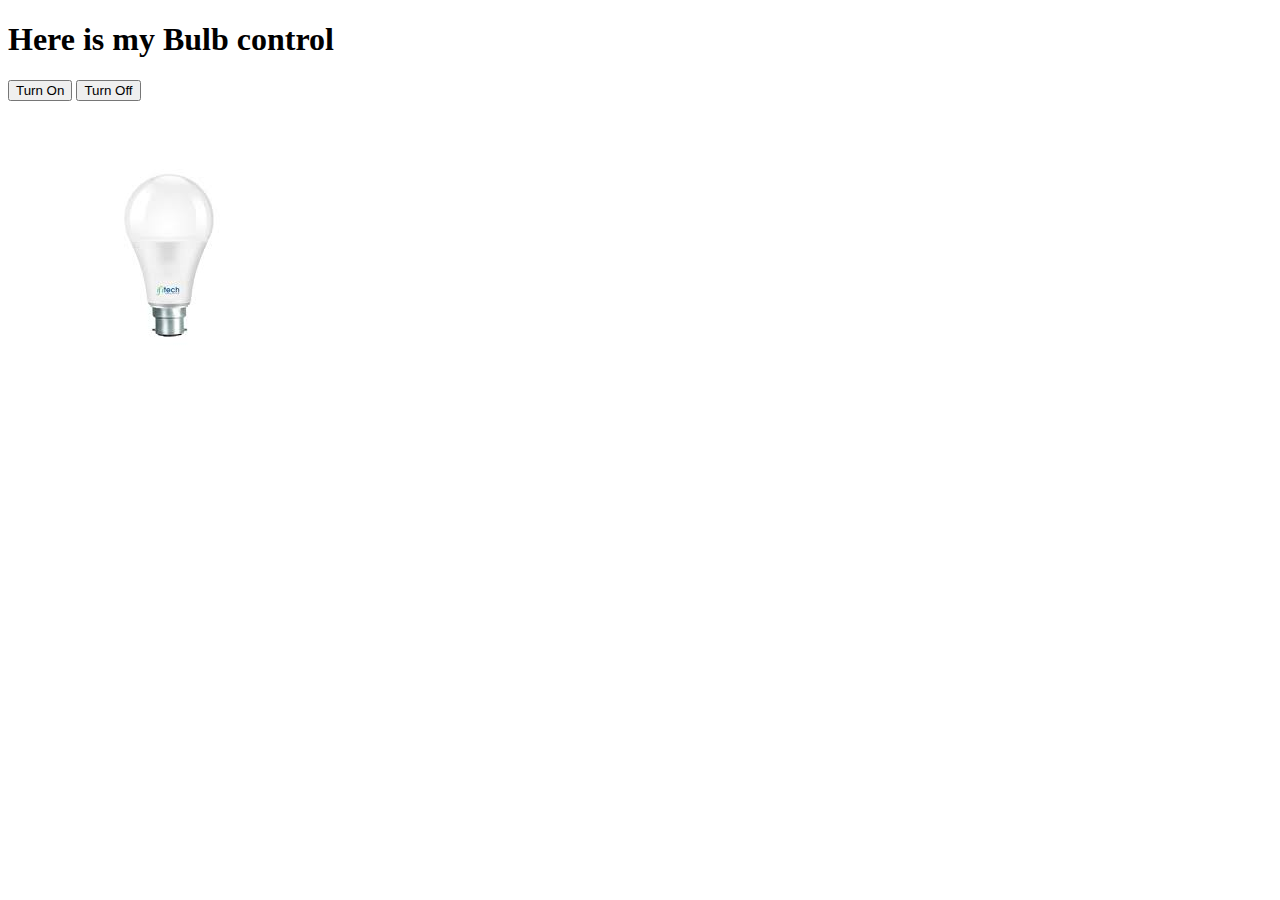
<file: Bulbproject/index.html>
<!DOCTYPE html>
<html lang="en">
<head>
    <meta charset="UTF-8">
    <meta http-equiv="X-UA-Compatible" content="IE=edge">
    <meta name="viewport" content="width=device-width, initial-scale=1.0">
    <title>Bulb Project</title>

    <style>

        .bulb-container{
            margin: 20px;
            padding: 2em;

        }
    </style>

</head>
<body>
    <h1>Here is my Bulb control</h1>
    <button onclick="turn_on()">Turn On</button>

    <button onclick="turn_off()">Turn Off</button>

<div class="bulb-container">
<img id="bulb" src="offbulb.jpg" alt=""/></div>
</body>

<script>

const turn_on=()=>{
    let img=document.getElementById("bulb");
    img.setAttribute("src","onbulb.jpg");
};

const turn_off=()=>{
    let img=document.getElementById("bulb");
    img.setAttribute("src","offbulb.jpg");
};

</script>
</html>
</file>
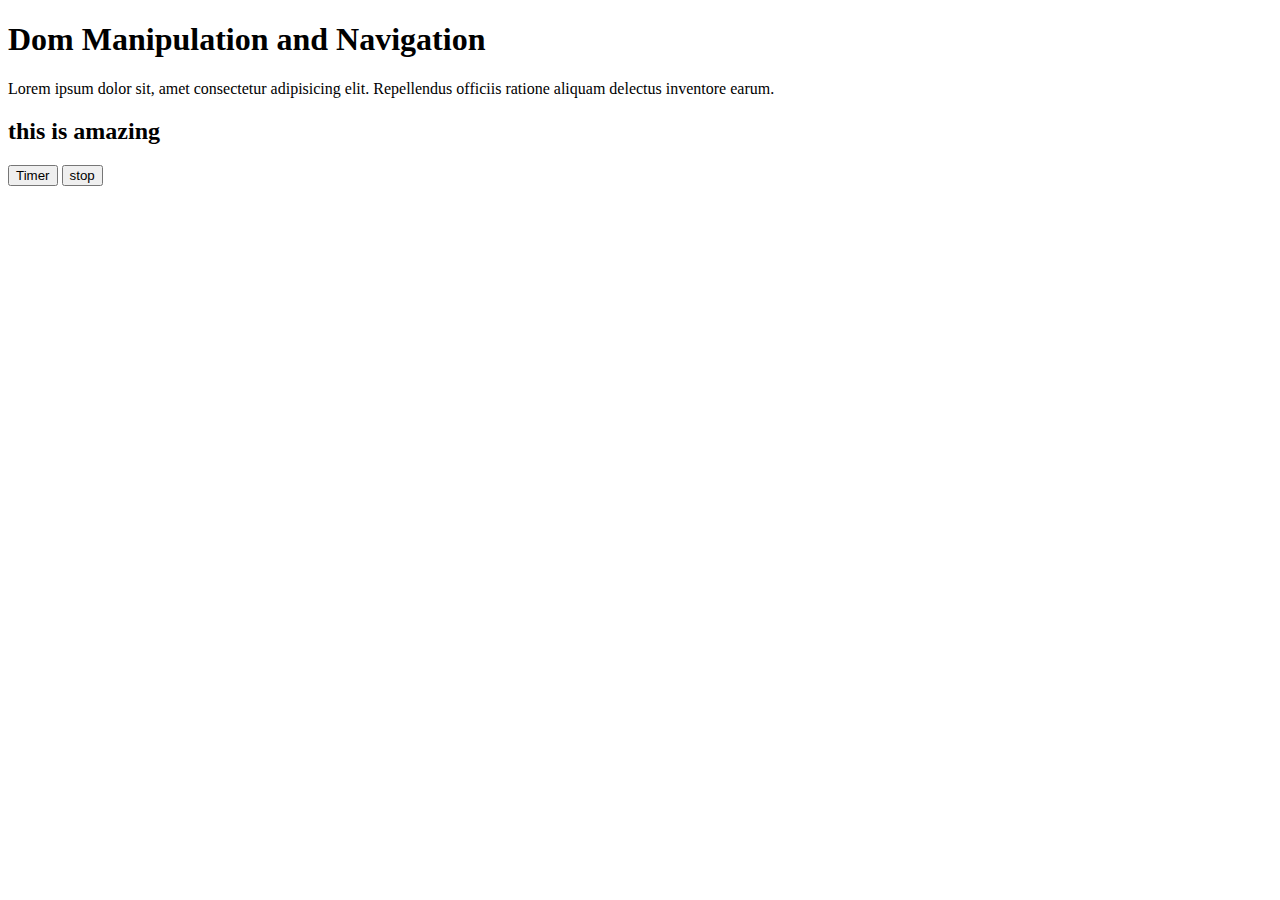
<file: Dom/index.html>
<!DOCTYPE html>
<html lang="en">
<head>
    <meta charset="UTF-8">
    <meta http-equiv="X-UA-Compatible" content="IE=edge">
    <meta name="viewport" content="width=device-width, initial-scale=1.0">
    <title>Dom Manipulation</title>
</head>
<body>
    <div id="main">
    <h1 id="sub">Dom Manipulation and Navigation</h1>
    <p id="pri"><span>Lorem ipsum dolor sit, amet consectetur adipisicing elit. 
        Repellendus officiis ratione aliquam delectus inventore earum.</span>
    </p>
    <h2>this is amazing</h2>
        </div>
         <button onclick="start()">Timer</button> 
         <button onclick="stop()">stop</button>
</body>

<script>

// const addnode=()=>{
//     let node=document.createElement("div");
//     console.log(node);
//     let text=document.createTextNode("its so easy");

//     node.appendChild(text);
//     console.log(node);
//     let main=document.getElementById("main");
//     main.appendChild(node);
// }
// const magic=()=>{
// let main=document.getElementById("main");
// console.log(main);
// console.log(main.firstElementChild.nodeName);

// let first=main.firstElementChild;
// console.log(first);

// let last=main.lastElementChild;
// console.log(last);
// last.style.backgroundColor="#e2e2e2";
// last.style.color="green";

// let nodes=main.childNodes;

// for(let n of nodes){
//     console.log(n.nodeName);
// }

// let parent=main.parentNode;
// console.log(parent.nodeName);

// //sibling
// let sub=document.getElementById("sub");

// let next=sub.nextElementSibling;
// console.log(next.nodeName);
// }

//delay timeout function
const code=()=>{
    console.log("Time function is good");
}
let pause;
const start=()=>{
//setTimeout(code,3000);
pause=setInterval(code,2000);
}

const stop=()=>{
    clearInterval(pause);
}

    </script>
</html>
</file>
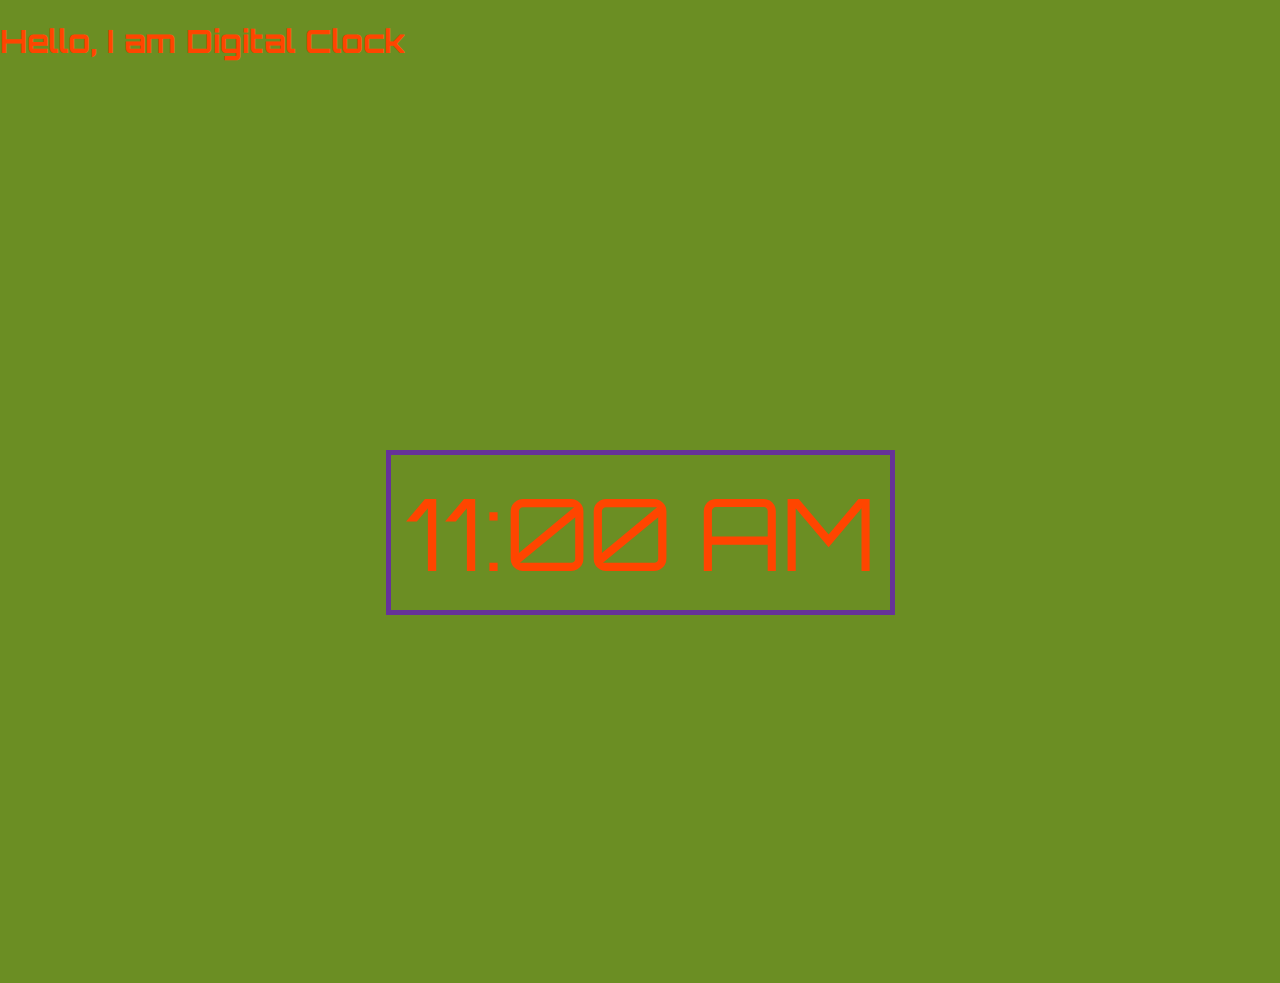
<file: Digital Clock/digital.html>
<!DOCTYPE html>
<html lang="en">
<head>
    <meta charset="UTF-8">
    <meta http-equiv="X-UA-Compatible" content="IE=edge">
    <meta name="viewport" content="width=device-width, initial-scale=1.0">
    <title>Digital Clock</title>

    <link rel="preconnect" href="https://fonts.googleapis.com">
    <link rel="preconnect" href="https://fonts.gstatic.com" crossorigin>
    <link href="https://fonts.googleapis.com/css2?family=Orbitron:wght@800&display=swap" rel="stylesheet">

    <style>
        body{
            background-color:olivedrab;
            padding: 0em;
            margin: 0em;
            color:orangered;
            font-family: 'Orbitron', sans-serif;
        }
        .container{
            width: 100%;
            height: 100vh;
            display: flex;
            align-items:center ;
            justify-content: center;
        }
        .clk{
            font-size: 100px;
            border: 5px solid rebeccapurple;
            padding: 15px;
        }
    </style>
</head>
<body>

<h1>Hello, I am Digital Clock</h1>
<div class="container">
    <span class="clk">11:00 AM</span>
</div>
   
    <script src="clock.js"></script>
</body>

</html>
</file>
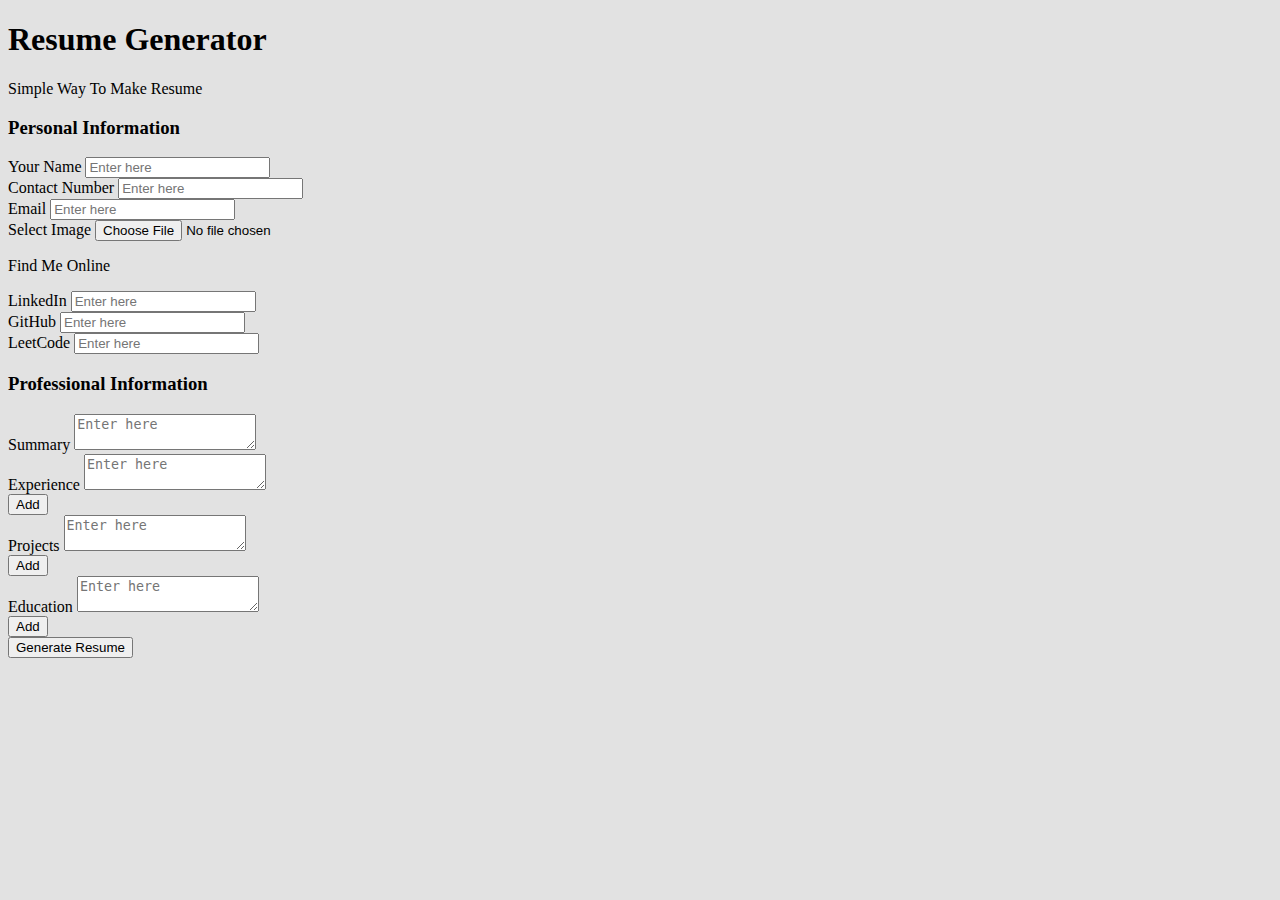
<file: ResumeGenerator/resume1.html>
<!DOCTYPE html>
<html lang="en">
<head>

    <meta charset="UTF-8">
    <meta http-equiv="X-UA-Compatible" content="IE=edge">
    <meta name="viewport" content="width=device-width, initial-scale=1.0">

    <link href="https://cdn.jsdelivr.net/npm/bootstrap@5.3.0-alpha1/dist/css/bootstrap.min.css" rel="stylesheet" integrity="sha384-GLhlTQ8iRABdZLl6O3oVMWSktQOp6b7In1Zl3/Jr59b6EGGoI1aFkw7cmDA6j6gD" crossorigin="anonymous">
     
    <link rel="stylesheet" href="style1.css">

    <title>Resume Generator</title>

</head>

 
<body>

    <div class="container" id="cv-form">
   <h1 class="text-center my-2">Resume Generator</h1>
   <p class="text-center">Simple Way To Make Resume</p>

   <div class="row">

    <div class="col-md-6">
   
        <h3>Personal Information</h3>
   <div class="form-group mt-2">
    <label for="namefield">Your Name</label>
    <input
    type="text"
    id="namefield"
    placeholder="Enter here"
    class="form-control"
   />
   </div>
   
   <div class="form-group mt-2">
    <label for="contactfield">Contact Number</label>
    <input
    type="text"
    id="contactfield"
    placeholder="Enter here"
    class="form-control"
   />
   </div>

   <div class="form-group mt-2">
    <label for="emailfield">Email</label>
    <input
    type="text"
    id="emailfield"
    placeholder="Enter here"
    class="form-control"
   />
   </div>

   <!--image-->
   <div class="form-group mt-3">
    <label for="">Select Image</label>
        <input id="imgfield" type="file" class="form-control"/>
    

   </div>

<p class="text-secondary my-3 mt-2">Find Me Online</p>

<div class="form-group mt-2">
    <label for="linkfield">LinkedIn</label>
    <input
    type="text"
    id="linkfield"
    placeholder="Enter here"
    class="form-control"
   />
   </div>

   <div class="form-group mt-2">
    <label for="gitfield">GitHub</label>
    <input
    type="text"
    id="gitfield"
    placeholder="Enter here"
    class="form-control"
   />
   </div>

   <div class="form-group mt-2">
    <label for="leetfield">LeetCode</label>
    <input
    type="text"
    id="leetfield"
    placeholder="Enter here"
    class="form-control"
   />
   </div>


</div>

<div class="col-md-6">

<h3>Professional Information</h3>

<div class="form-group mt-2">
    <label for="">Summary</label>
    <textarea
    id="sumfield"
    placeholder="Enter here"
    class="form-control"
></textarea>
   </div>

   <div class="form-group mt-3" id="we">
    <label for="">Experience</label>
    <textarea
    
    placeholder="Enter here"
    class="form-control expfield"
></textarea>

<div class="container text-center mt-1" id="expAddButton">
<button onclick="expField()"
class="btn btn-primary btn-sm">Add</button>
</div>
   </div>

   <div class="form-group mt-1" id="pr">
    <label for="">Projects</label>
    <textarea
    
    placeholder="Enter here"
    class="form-control profield"
></textarea>

<div class="container text-center mt-1" id="proAddButton">
<button onclick="proj()"
 class="btn btn-primary btn-sm">Add</button>
</div>
   </div>

   <div class="form-group mt-1" id="ed">
    <label for="">Education</label>
    <textarea
    
    placeholder="Enter here"
    class="form-control edufield"
></textarea>

<div class="container text-center mt-1" id="eduAddButton">
<button onclick="edu()"
class="btn btn-primary btn-sm">Add</button>
</div>
   </div>
    </div>

   </div>
   <div class="container text-center mt-4">
    <button onclick="generate()"class="btn btn-primary btn-lg">Generate Resume</button>
   </div>
    </div>
<!--CV TEMPLATE-->
<div class="container" id="cv-template">

<h1>Resume</h1>

<div class="row">
    <!--FIRST COLOUMN-->
<div class="col-md-4 text-center py-5 background" >

<img src="imagedefault.png"
alt=""
class="img-fluid myimg"
id="imgtemplate"/>

<!--Personal Details-->
<div class="container">
<p id="nameT">Gitesh  Sakharkar</p>
<p id="contT">+91-8329509168</p>
<p id="mailT">sakharkargitesh9@gmail.com</p>
<hr/>
<!--Link1 -->
<p>
    <a id="linkT"href="https://www.linkedin.com">LinkedIn</a>
</p>
<!--Link2 -->
<p>
    <a id="gitT"href="https://github.com">GitHub</a>
</p>


<!--Link3-->
<p>
    <a id="leetT"href=" https://leetcode.com">LeetCode</a>
</p>
<hr/>

</div>
</div>

<!--SECOND COLOUMN-->
<div class="col-md-8 py-5">

    <h1 id="nameT2" class="text-center" style="font-weight:980">Gitesh Sakharkar</h1>


<!--SUMMARY CARD-->
<div class="card mt-4">
    <div class="card-header background">
        <h3>Summarry</h3>
    </div>


<div class="card-body">
    <p id="sumT">Learning Data Structure & Algorithm
        and System Design in Scaler
        Academy. A keen learner always
        looking to grow my competency in
        different technologies and master
        new technologies.</p>
</div>
</div>
<!--EXPERIENCE CARD-->
<div class="card mt-4">
    <div class="card-header background">
        <h3>Experience</h3>
    </div>


<div class="card-body">
 <ul id="expT">
    
        <p style="font-weight:500">Byju’s, Bengaluru— Business Development Trainee.</p>
       <p class="text-secondary " >MAY 2021 – JULY 2021</p>
       <li class=> Worked as Business Development Trainee where I was engaged in following up
        the leads and converting them into sales.</li> 
 <hr/>
 
    <p style="font-weight:500" >VehiBuddy, Nanded — Chief Operations Officer.</p>
    <p class="text-secondary" >DECEMBER 2017 - APRIL 2021</p>
    <li> 3+ Years of experience working as a Chief Operations Officer for VehiBuddy.</li>
    <li> Actively Involved in daily operational functions of the business.</li>
    <li> I had the responsibility of designing and implementing business strategies,
    plans and procedures.</li>
    <li> Managed team size of 30+ and launched new initiatives that increases the
    customer retention rate of the company by 20%. </li>
 
</ul>
</div>
</div>

<!--PROJECT CARD-->

<div class="card mt-4">
    <div class="card-header background">
        <h3>Projects</h3>
    </div>


<div class="card-body">
 <ul id="proT">
    
        <p style="font-weight:500">Built Netflix Landing Page Clone</p>
       <p class="text-secondary " >TECH STACK-HTML, CSS, and JAVASCRIPT and Techniques like Grid, Flex,
        Overlays, Shadows, etc. </p>
       <li class=>Created Netflix Landing page using Html,Css and Javascript</li> 
 <hr/>
 
    <p style="font-weight:500" >Resume Generator</p>
    <p class="text-secondary" >TECH STACK-HTML, CSS, and JAVASCRIPT </p>
    <li> Created Resume Builder by using Html,Css and Javascript</li>
   
 
</ul>
</div>
</div>

<!--Education Card-->
<div class="card mt-4">
    <div class="card-header background">
        <h3>Education</h3>
    </div>


<div class="card-body">
 <ul id="edT">
    
        <p style="font-weight:500">Scaler Academy-Masters In Computer Science</p>
       <li class="text-secondary " >NOV 2021 – Ongoing</li>
     
 <hr/>
 
    <p style="font-weight:500" >SRTM University-Mechanical Engineering</p>
    <li class="text-secondary" >JULY  2013 - JUNE  2017</li>
    
 
</ul>
</div>
</div>

<div class="container mt-3 text-center">
    <button onclick="print()" class=" btn background">Print</button>

</div>

</div>
</div>
</div>
    <script src="https://cdn.jsdelivr.net/npm/bootstrap@5.3.0-alpha1/dist/js/bootstrap.bundle.min.js" integrity="sha384-w76AqPfDkMBDXo30jS1Sgez6pr3x5MlQ1ZAGC+nuZB+EYdgRZgiwxhTBTkF7CXvN" crossorigin="anonymous"></script> 

    <script src="script.js"></script>

</body>

</html>
</file>
<file: ResumeGenerator/style1.css>
body{
    background-color: #e2e2e2;
}
 
/* #cv-form{

    /* display: none; */
/*} */


#cv-template{
    display: none;
}

.myimg{
    width: 200px;
}

.background{

    background-color: peachpuff;

}
</file>
